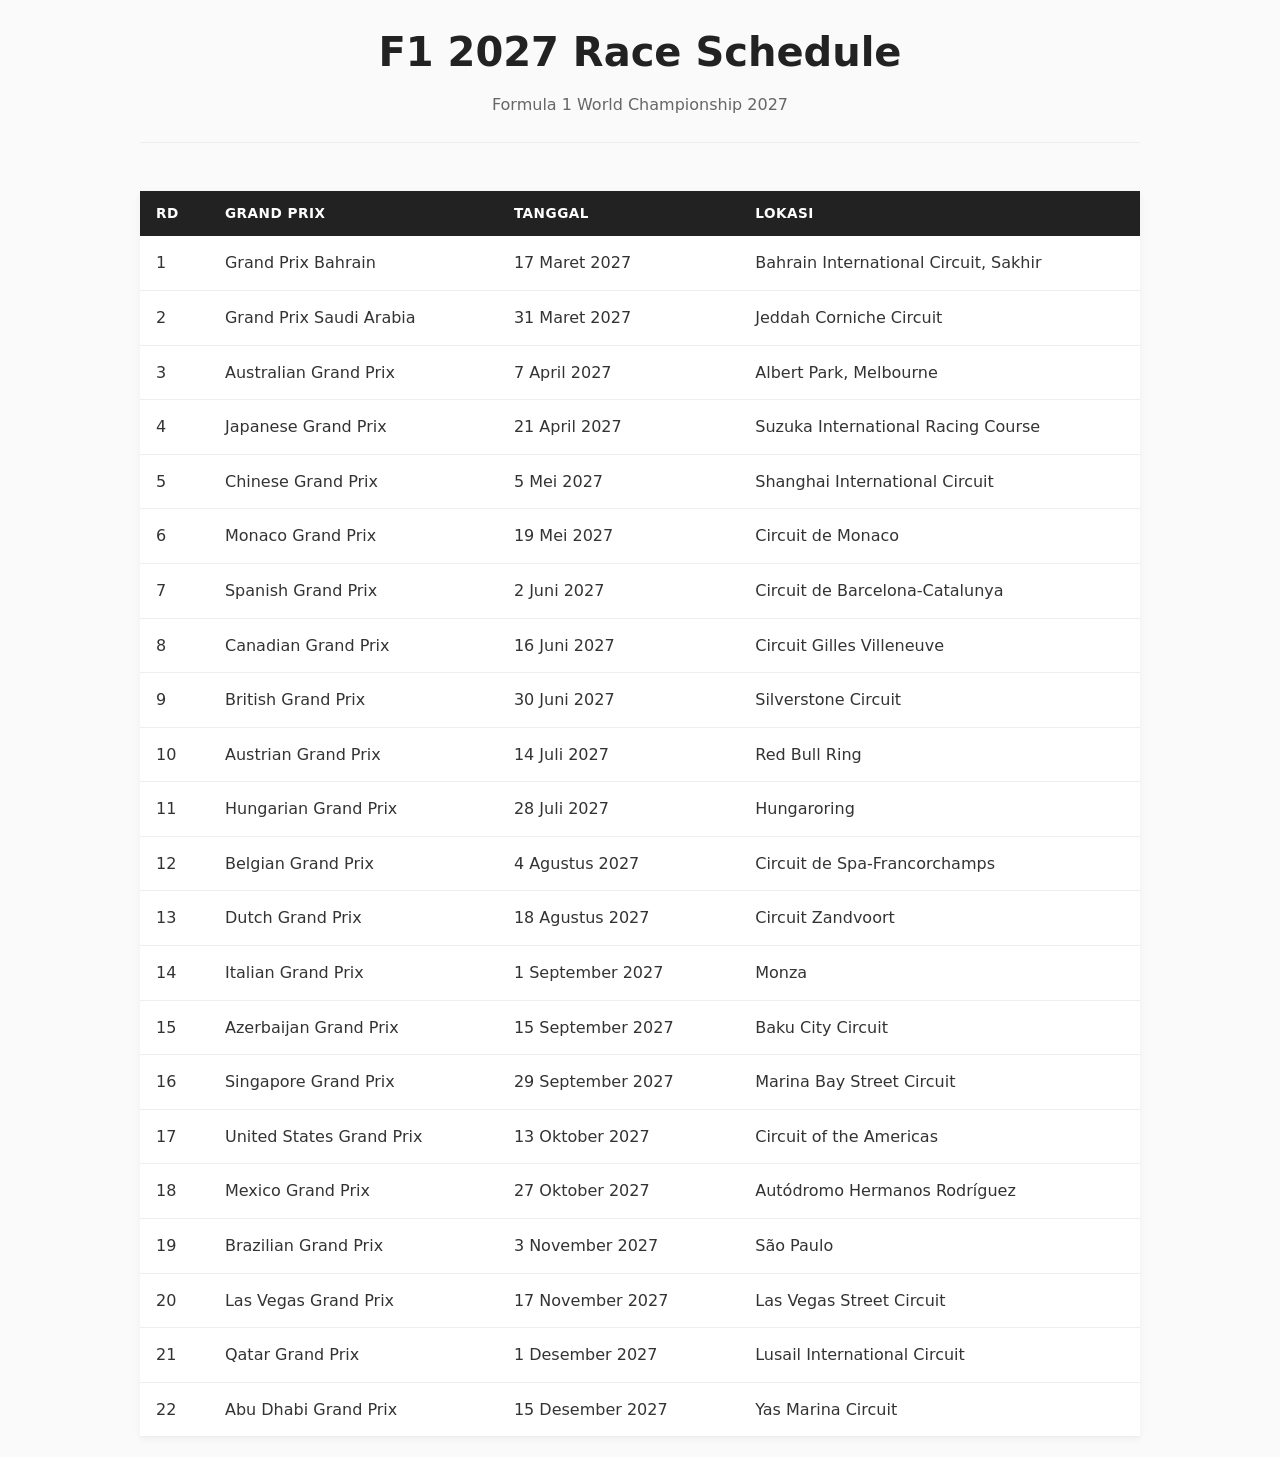
<file: f1-2027-schedule/index.html>
<!DOCTYPE html>
<html lang="id">
<head>
    <meta charset="UTF-8">
    <meta name="viewport" content="width=device-width, initial-scale=1.0">
    <title>F1 2027 Race Schedule</title>
    <link rel="stylesheet" href="style.css">
</head>
<body>
    <div class="container">
        <header>
            <h1>F1 2027 Race Schedule</h1>
            <p class="subtitle">Formula 1 World Championship 2027</p>
        </header>
        
        <main>
            <table>
                <thead>
                    <tr>
                        <th>Rd</th>
                        <th>Grand Prix</th>
                        <th>Tanggal</th>
                        <th>Lokasi</th>
                    </tr>
                </thead>
                <tbody>
                    <tr>
                        <td>1</td>
                        <td>Grand Prix Bahrain</td>
                        <td>17 Maret 2027</td>
                        <td>Bahrain International Circuit, Sakhir</td>
                    </tr>
                    <tr>
                        <td>2</td>
                        <td>Grand Prix Saudi Arabia</td>
                        <td>31 Maret 2027</td>
                        <td>Jeddah Corniche Circuit</td>
                    </tr>
                    <tr>
                        <td>3</td>
                        <td>Australian Grand Prix</td>
                        <td>7 April 2027</td>
                        <td>Albert Park, Melbourne</td>
                    </tr>
                    <tr>
                        <td>4</td>
                        <td>Japanese Grand Prix</td>
                        <td>21 April 2027</td>
                        <td>Suzuka International Racing Course</td>
                    </tr>
                    <tr>
                        <td>5</td>
                        <td>Chinese Grand Prix</td>
                        <td>5 Mei 2027</td>
                        <td>Shanghai International Circuit</td>
                    </tr>
                    <tr>
                        <td>6</td>
                        <td>Monaco Grand Prix</td>
                        <td>19 Mei 2027</td>
                        <td>Circuit de Monaco</td>
                    </tr>
                    <tr>
                        <td>7</td>
                        <td>Spanish Grand Prix</td>
                        <td>2 Juni 2027</td>
                        <td>Circuit de Barcelona-Catalunya</td>
                    </tr>
                    <tr>
                        <td>8</td>
                        <td>Canadian Grand Prix</td>
                        <td>16 Juni 2027</td>
                        <td>Circuit Gilles Villeneuve</td>
                    </tr>
                    <tr>
                        <td>9</td>
                        <td>British Grand Prix</td>
                        <td>30 Juni 2027</td>
                        <td>Silverstone Circuit</td>
                    </tr>
                    <tr>
                        <td>10</td>
                        <td>Austrian Grand Prix</td>
                        <td>14 Juli 2027</td>
                        <td>Red Bull Ring</td>
                    </tr>
                    <tr>
                        <td>11</td>
                        <td>Hungarian Grand Prix</td>
                        <td>28 Juli 2027</td>
                        <td>Hungaroring</td>
                    </tr>
                    <tr>
                        <td>12</td>
                        <td>Belgian Grand Prix</td>
                        <td>4 Agustus 2027</td>
                        <td>Circuit de Spa-Francorchamps</td>
                    </tr>
                    <tr>
                        <td>13</td>
                        <td>Dutch Grand Prix</td>
                        <td>18 Agustus 2027</td>
                        <td>Circuit Zandvoort</td>
                    </tr>
                    <tr>
                        <td>14</td>
                        <td>Italian Grand Prix</td>
                        <td>1 September 2027</td>
                        <td>Monza</td>
                    </tr>
                    <tr>
                        <td>15</td>
                        <td>Azerbaijan Grand Prix</td>
                        <td>15 September 2027</td>
                        <td>Baku City Circuit</td>
                    </tr>
                    <tr>
                        <td>16</td>
                        <td>Singapore Grand Prix</td>
                        <td>29 September 2027</td>
                        <td>Marina Bay Street Circuit</td>
                    </tr>
                    <tr>
                        <td>17</td>
                        <td>United States Grand Prix</td>
                        <td>13 Oktober 2027</td>
                        <td>Circuit of the Americas</td>
                    </tr>
                    <tr>
                        <td>18</td>
                        <td>Mexico Grand Prix</td>
                        <td>27 Oktober 2027</td>
                        <td>Autódromo Hermanos Rodríguez</td>
                    </tr>
                    <tr>
                        <td>19</td>
                        <td>Brazilian Grand Prix</td>
                        <td>3 November 2027</td>
                        <td>São Paulo</td>
                    </tr>
                    <tr>
                        <td>20</td>
                        <td>Las Vegas Grand Prix</td>
                        <td>17 November 2027</td>
                        <td>Las Vegas Street Circuit</td>
                    </tr>
                    <tr>
                        <td>21</td>
                        <td>Qatar Grand Prix</td>
                        <td>1 Desember 2027</td>
                        <td>Lusail International Circuit</td>
                    </tr>
                    <tr>
                        <td>22</td>
                        <td>Abu Dhabi Grand Prix</td>
                        <td>15 Desember 2027</td>
                        <td>Yas Marina Circuit</td>
                    </tr>
                </tbody>
            </table>
        </main>
        
        <!-- <footer>
            <p class="note">* Jadwal ini merupakan template. Silakan gantikan tanggal dan lokasi dengan jadwal resmi F1 2027.</p>
        </footer> -->
    </div>
</body>
</html>
</file>
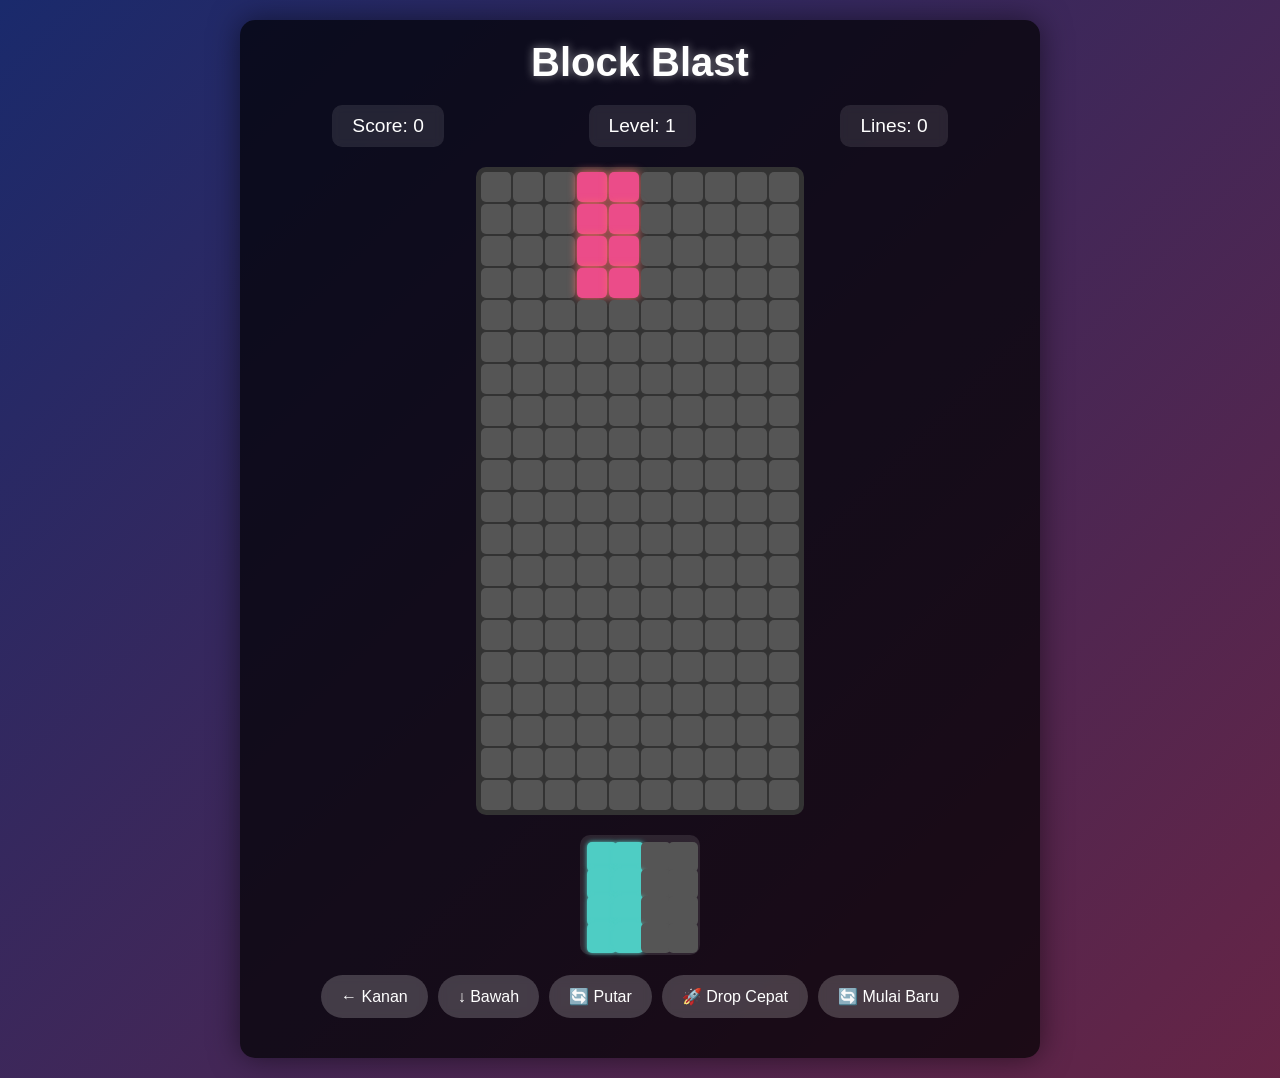
<file: web_game/index.html>
<!DOCTYPE html>
<html lang="en">
<head>
    <meta charset="UTF-8">
    <meta name="viewport" content="width=device-width, initial-scale=1.0">
    <title>Block Blast - Web Game</title>
    <link rel="stylesheet" href="style.css">
</head>
<body>
    <div class="game-container">
        <h1>Block Blast</h1>
        <div class="score-section">
            <div class="score">Score: <span id="score">0</span></div>
            <div class="level">Level: <span id="level">1</span></div>
            <div class="lines">Lines: <span id="lines">0</span></div>
        </div>
        <div class="game-board" id="game-board"></div>
        <div class="next-piece" id="next-piece"></div>
        <div class="controls">
            <button onclick="movePiece(0, 1)">← Kanan</button>
            <button onclick="movePiece(1, 0)">↓ Bawah</button>
            <button onclick="rotatePiece()">🔄 Putar</button>
            <button onclick="dropPiece()">🚀 Drop Cepat</button>
            <button onclick="resetGame()">🔄 Mulai Baru</button>
        </div>
        <div class="game-over" id="game-over">
            <h2>Game Over!</h2>
            <p>Score Akhir: <span id="final-score">0</span></p>
            <button onclick="resetGame()">Main Lagi</button>
        </div>
    </div>
    <script src="game.js"></script>
</body>
</html>
</file>
<file: f1-2027-schedule/style.css>
/* F1 2027 Race Schedule - Modern Simple CSS */
:root {
  --primary: #222;
  --secondary: #f5f5f5;
  --accent: #dc143c;
  --text: #333;
  --muted: #666;
  --bg: #fafafa;
}

* { box-sizing: border-box; margin: 0; padding: 0; }

body {
  font-family: system-ui, -apple-system, 'Segoe UI', Roboto, sans-serif;
  background: var(--bg);
  color: var(--text);
  line-height: 1.6;
  max-width: 1200px;
  margin: 0 auto;
  padding: 20px;
}

.container {
  max-width: 1000px;
  margin: 0 auto;
}

header {
  text-align: center;
  margin-bottom: 3rem;
  padding-bottom: 1.5rem;
  border-bottom: 1px solid #eee;
}

h1 {
  font-size: 2.5rem;
  color: var(--primary);
  margin-bottom: 0.5rem;
  font-weight: 700;
}

.subtitle {
  color: var(--muted);
  font-size: 1rem;
  margin-top: 0.25rem;
}

main {
  margin-top: 2rem;
}

table {
  width: 100%;
  border-collapse: collapse;
  background: white;
  box-shadow: 0 2px 8px rgba(0,0,0,0.05);
}

th {
  background: var(--primary);
  color: white;
  padding: 12px 16px;
  text-align: left;
  font-size: 0.85rem;
  text-transform: uppercase;
  letter-spacing: 0.5px;
}

td {
  padding: 14px 16px;
  border-bottom: 1px solid #eee;
  transition: background 0.2s;
}

tr:hover td {
  background: var(--secondary);
}

.round {
  min-width: 50px;
  text-align: center;
  font-weight: 600;
  color: var(--accent);
}

.race-name {
  min-width: 200px;
  font-weight: 500;
}

.date {
  min-width: 110px;
  text-align: center;
}

.location {
  min-width: 230px;
  color: var(--muted);
  font-size: 0.9rem;
}

.notes {
  text-align: center;
  margin-top: 2rem;
  color: var(--muted);
  font-size: 0.85rem;
}

footer {
  margin-top: 3rem;
  text-align: center;
  color: var(--muted);
  font-size: 0.85rem;
  padding-top: 1rem;
  border-top: 1px solid #eee;
}

/* Responsive */
@media (max-width: 600px) {
  th, td { padding: 8px 10px; font-size: 0.75rem; }
  h1 { font-size: 1.8rem; }
  .round { min-width: 40px; }
  .race-name { min-width: 150px; }
  .date { min-width: 90px; }
  .location { min-width: 180px; }
}
</file>
<file: web_game/style.css>
* {
    margin: 0;
    padding: 0;
    box-sizing: border-box;
}

body {
    font-family: 'Arial', sans-serif;
    background: linear-gradient(135deg, #1a2a6c, #b21f1f, #1a2a6c);
    background-size: 400% 400%;
    animation: gradientBG 15s ease infinite;
    min-height: 100vh;
    display: flex;
    justify-content: center;
    align-items: center;
    padding: 20px;
    color: white;
}

@keyframes gradientBG {
    0% { background-position: 0% 50%; }
    50% { background-position: 100% 50%; }
    100% { background-position: 0% 50%; }
}

.game-container {
    text-align: center;
    background: rgba(0, 0, 0, 0.7);
    padding: 20px;
    border-radius: 15px;
    box-shadow: 0 0 30px rgba(0, 0, 0, 0.5);
    width: 100%;
    max-width: 800px;
}

h1 {
    font-size: 2.5rem;
    margin-bottom: 20px;
    text-shadow: 0 0 10px rgba(255, 255, 255, 0.5);
}

.score-section {
    display: flex;
    justify-content: space-around;
    margin: 20px 0;
    font-size: 1.2rem;
}

.score, .level, .lines {
    background: rgba(255, 255, 255, 0.1);
    padding: 10px 20px;
    border-radius: 10px;
    backdrop-filter: blur(5px);
}

.game-board {
    display: grid;
    grid-template-columns: repeat(10, 30px);
    grid-template-rows: repeat(20, 30px);
    gap: 2px;
    margin: 20px auto;
    background: #333;
    padding: 5px;
    border-radius: 10px;
    width: fit-content;
    height: fit-content;
}

.cell {
    width: 30px;
    height: 30px;
    background: #555;
    border-radius: 5px;
    transition: transform 0.2s;
}

.cell.active {
    background: #ff6b6b;
    box-shadow: 0 0 10px #ff6b6b;
}

.cell.filled {
    background: #4ecdc4;
    box-shadow: 0 0 5px #4ecdc4;
}

.cell:hover:not(.filled) {
    transform: scale(1.1);
}

.next-piece {
    margin: 20px auto;
    width: 120px;
    height: 120px;
    background: rgba(255, 255, 255, 0.1);
    border-radius: 10px;
    display: flex;
    align-items: center;
    justify-content: center;
}

.next-piece-grid {
    display: grid;
    grid-template-columns: repeat(4, 25px);
    grid-template-rows: repeat(4, 25px);
    gap: 2px;
}

.controls {
    display: flex;
    flex-wrap: wrap;
    justify-content: center;
    gap: 10px;
    margin: 20px 0;
}

button {
    background: rgba(255, 255, 255, 0.2);
    border: none;
    color: white;
    padding: 12px 20px;
    font-size: 1rem;
    border-radius: 25px;
    cursor: pointer;
    transition: all 0.3s;
    backdrop-filter: blur(5px);
}

button:hover {
    background: rgba(255, 255, 255, 0.3);
    transform: translateY(-2px);
    box-shadow: 0 5px 15px rgba(0, 0, 0, 0.2);
}

button:active {
    transform: translateY(0);
}

.game-over {
    position: absolute;
    top: 0;
    left: 0;
    width: 100%;
    height: 100%;
    background: rgba(0, 0, 0, 0.9);
    display: flex;
    flex-direction: column;
    justify-content: center;
    align-items: center;
    gap: 20px;
    visibility: hidden;
    opacity: 0;
    transition: opacity 0.5s;
}

.game-over.active {
    visibility: visible;
    opacity: 1;
}

.game-over h2 {
    font-size: 2rem;
    color: #ff6b6b;
}

@media (max-width: 600px) {
    .game-board {
        grid-template-columns: repeat(10, 20px);
        grid-template-rows: repeat(20, 20px);
    }

    .cell {
        width: 20px;
        height: 20px;
    }

    .next-piece {
        width: 80px;
        height: 80px;
    }

    .next-piece-grid {
        grid-template-columns: repeat(4, 15px);
        grid-template-rows: repeat(4, 15px);
    }
}
</file>
